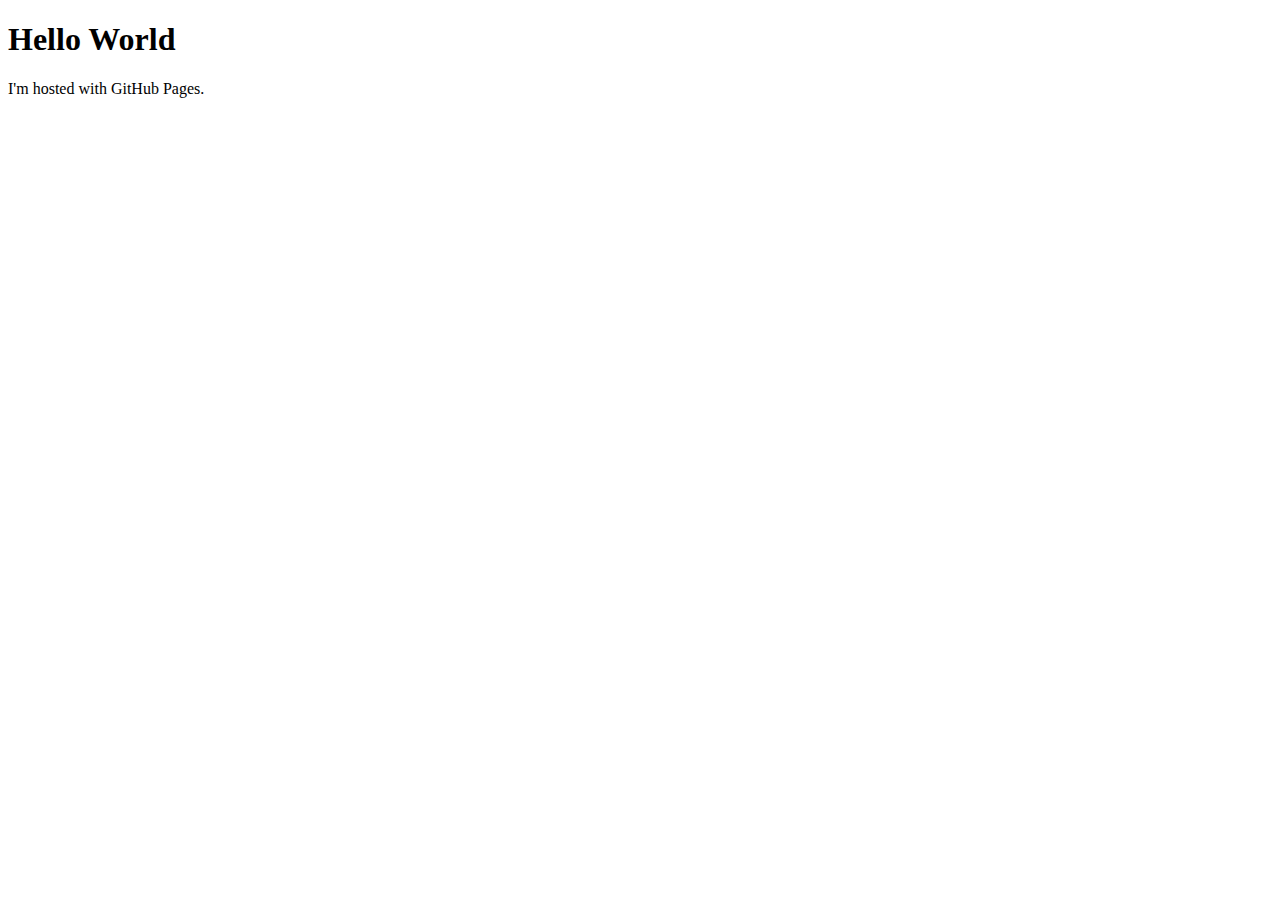
<file: index.html>
<!DOCTYPE html>
<html lang="en">
<head>
    <meta charset="UTF-8">
    <meta http-equiv="X-UA-Compatible" content="IE=edge">
    <meta name="viewport" content="width=device-width, initial-scale=1.0">
    <title>Document</title>
</head>
<body>
    <h1>Hello World</h1>
    <p>I'm hosted with GitHub Pages.</p>
</body>
</html>
</file>
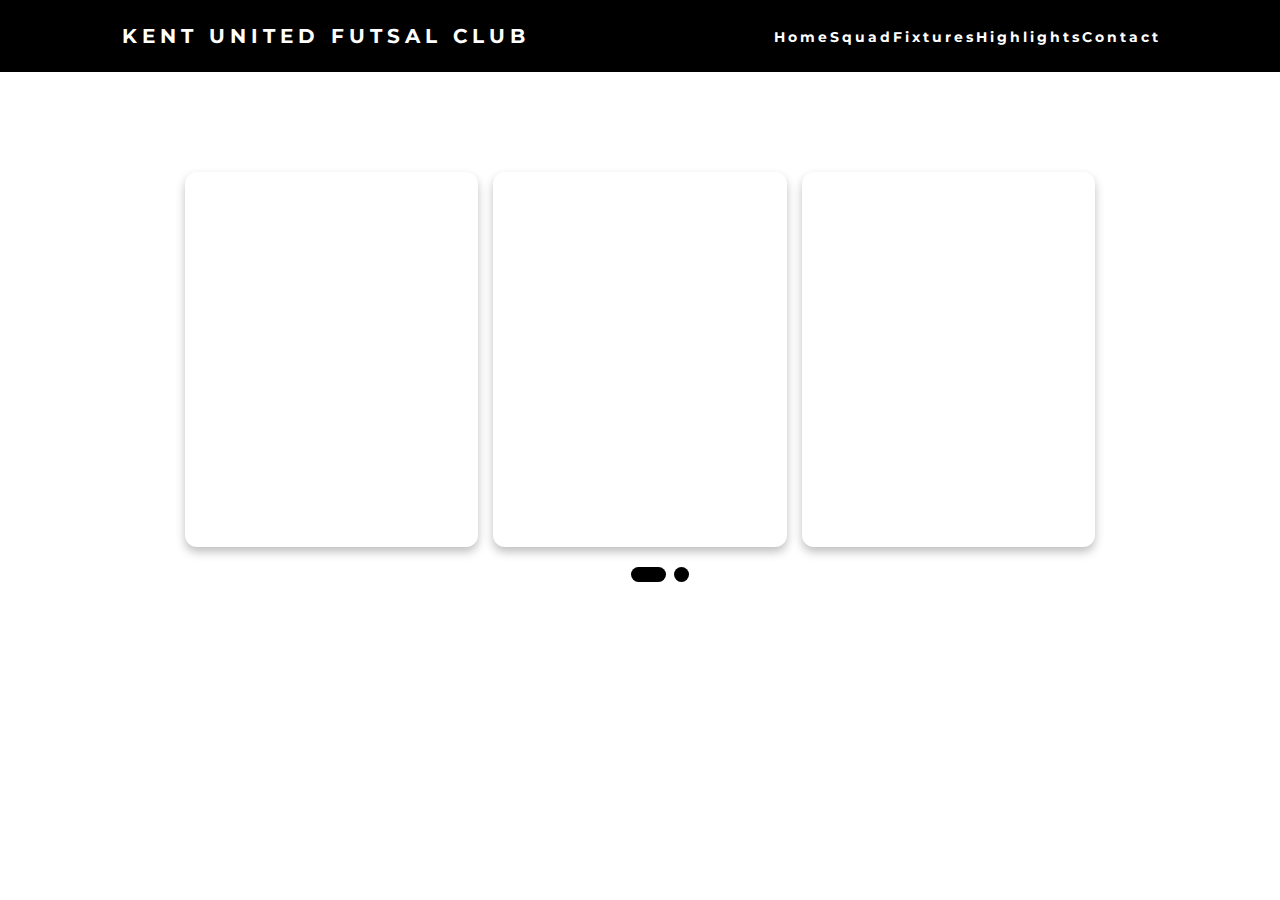
<file: highlights.html>
<!DOCTYPE html>
<html lang="en">

<head>
    <meta charset="UTF-8">
    <meta http-equiv="X-UA-Compatible" content="IE=edge">
    <meta name="viewport" content="width=device-width, initial-scale=1.0">
    <link rel="stylesheet" href="https://fonts.googleapis.com/css?family=Montserrat">
    <link rel="stylesheet" href="highlights.css">
    <title>Kent United Futsal Club</title>
</head>

<body>
    <nav>
        <div class="logo">
            <h4>Kent United Futsal Club</h4>
        </div>
        <ul class="nav-links">
            <li><a href="index.html">Home</a></li>
            <li><a href="squad.html">Squad</a></li>
            <li><a href="fixtures.html">Fixtures</a></li>
            <li><a href="highlights.html">Highlights</a></li>
            <li><a href="contact.html">Contact</a></li>
        </ul>
        <div class="burger">
            <div class="line1"></div>
            <div class="line2"></div>
            <div class="line3"></div>
        </div>
    </nav>

    <section>
        <div class="container">
            <input type="radio" name="dot" id="one">
            <input type="radio" name="dot" id="two">
            <div class="main-card">
                <div class="cards">
                    <div class="card">
                        <div class="content">
                            <iframe width="560" height="315" src="https://www.youtube.com/embed/h9snbc-UwNY"
                                title="YouTube video player" frameborder="0"
                                allow="accelerometer; autoplay; clipboard-write; encrypted-media; gyroscope; picture-in-picture"
                                allowfullscreen></iframe>
                        </div>
                    </div>
                    <div class="card">
                        <div class="content">
                            <iframe width="560" height="315" src="https://www.youtube.com/embed/h9snbc-UwNY"
                                title="YouTube video player" frameborder="0"
                                allow="accelerometer; autoplay; clipboard-write; encrypted-media; gyroscope; picture-in-picture"
                                allowfullscreen></iframe>
                        </div>
                    </div>
                    <div class="card">
                        <div class="content">
                            <iframe width="560" height="315" src="https://www.youtube.com/embed/h9snbc-UwNY"
                                title="YouTube video player" frameborder="0"
                                allow="accelerometer; autoplay; clipboard-write; encrypted-media; gyroscope; picture-in-picture"
                                allowfullscreen></iframe>
                        </div>
                    </div>
                </div>
                <div class="cards">
                    <div class="card">
                        <div class="content">
                            <iframe width="560" height="315" src="https://www.youtube.com/embed/h9snbc-UwNY"
                                title="YouTube video player" frameborder="0"
                                allow="accelerometer; autoplay; clipboard-write; encrypted-media; gyroscope; picture-in-picture"
                                allowfullscreen></iframe>
                        </div>
                    </div>
                    <div class="card">
                        <div class="content">
                            <iframe width="560" height="315" src="https://www.youtube.com/embed/h9snbc-UwNY"
                                title="YouTube video player" frameborder="0"
                                allow="accelerometer; autoplay; clipboard-write; encrypted-media; gyroscope; picture-in-picture"
                                allowfullscreen></iframe>
                        </div>
                    </div>
                    <div class="card">
                        <div class="content">
                            <iframe width="560" height="315" src="https://www.youtube.com/embed/h9snbc-UwNY"
                                title="YouTube video player" frameborder="0"
                                allow="accelerometer; autoplay; clipboard-write; encrypted-media; gyroscope; picture-in-picture"
                                allowfullscreen></iframe>
                        </div>
                    </div>
                </div>
            </div>
            <div class="button">
                <label for="one" class=" active one"></label>
                <label for="two" class="two"></label>
            </div>
        </div>
    </section>


    <script src="nav.js"></script>
</body>

</html>
</file>
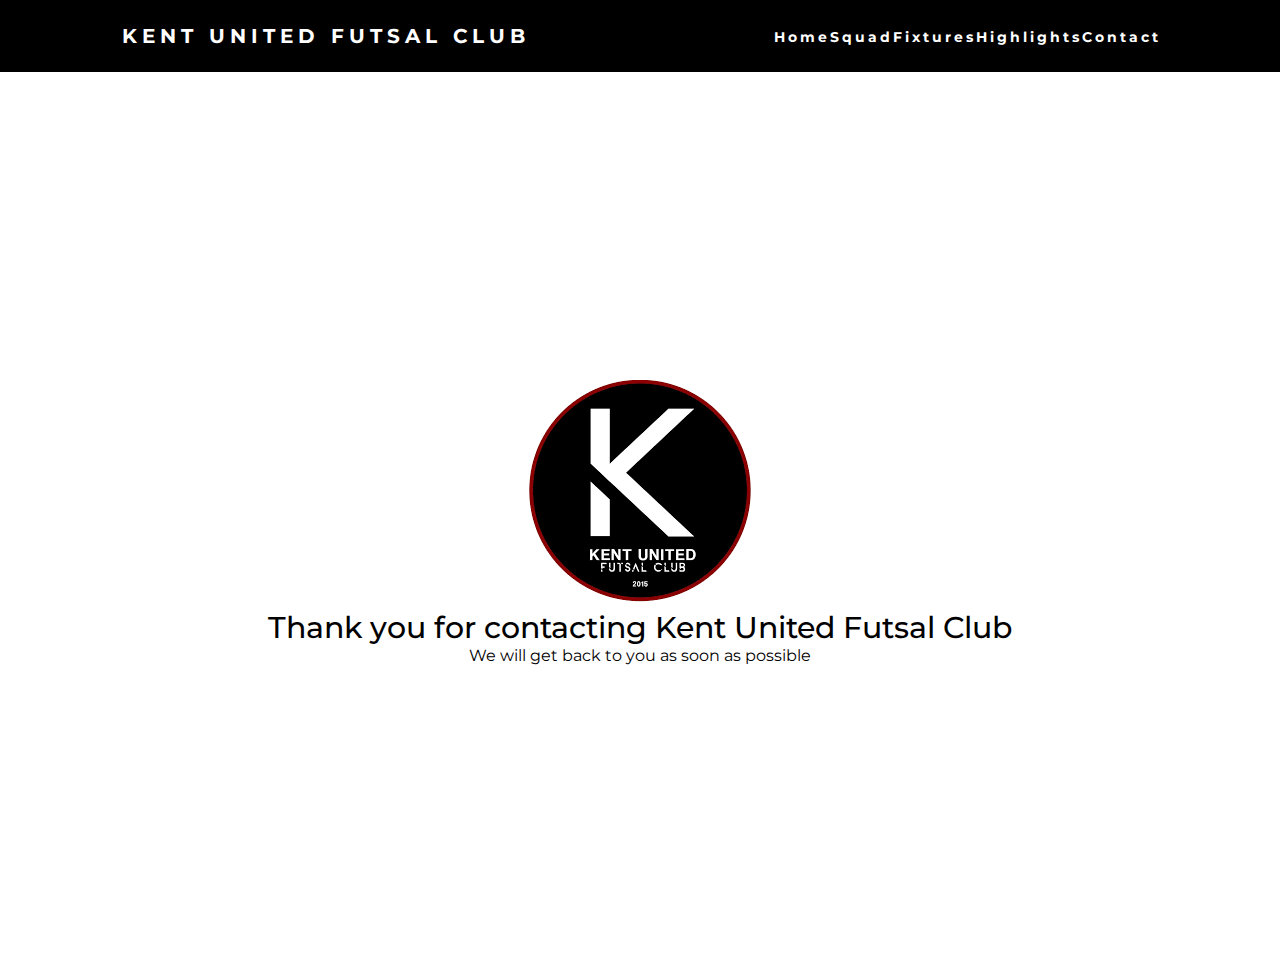
<file: messageSuccess.html>
<!DOCTYPE html>
<html lang="en">
<head>
    <meta charset="UTF-8">
    <meta http-equiv="X-UA-Compatible" content="IE=edge">
    <meta name="viewport" content="width=device-width, initial-scale=1.0">
    <link rel="stylesheet" href="https://fonts.googleapis.com/css?family=Montserrat">
    <link rel="stylesheet" href="messageSuccess.css">
    <title>Kent United Futsal Club</title>
</head>
<body>
    <nav>
        <div class="logo">
            <h4>Kent United Futsal Club</h4>
        </div>
        <ul class="nav-links">
            <li><a href="index.html">Home</a></li>
            <li><a href="squad.html">Squad</a></li>
            <li><a href="fixtures.html">Fixtures</a></li>
            <li><a href="highlights.html">Highlights</a></li>
            <li><a href="contact.html">Contact</a></li>
        </ul>
        <div class="burger">
            <div class="line1"></div>
            <div class="line2"></div>
            <div class="line3"></div>
        </div>
    </nav>

    <section class="contact">
        <div class="content">
            <img src="images/logo.png" alt="">
            <h2>Thank you for contacting Kent United Futsal Club</h2>
            <p>We will get back to you as soon as possible</p>
        </div>
    </section>

    <script src="nav.js"></script>
</body>
</html>
</file>
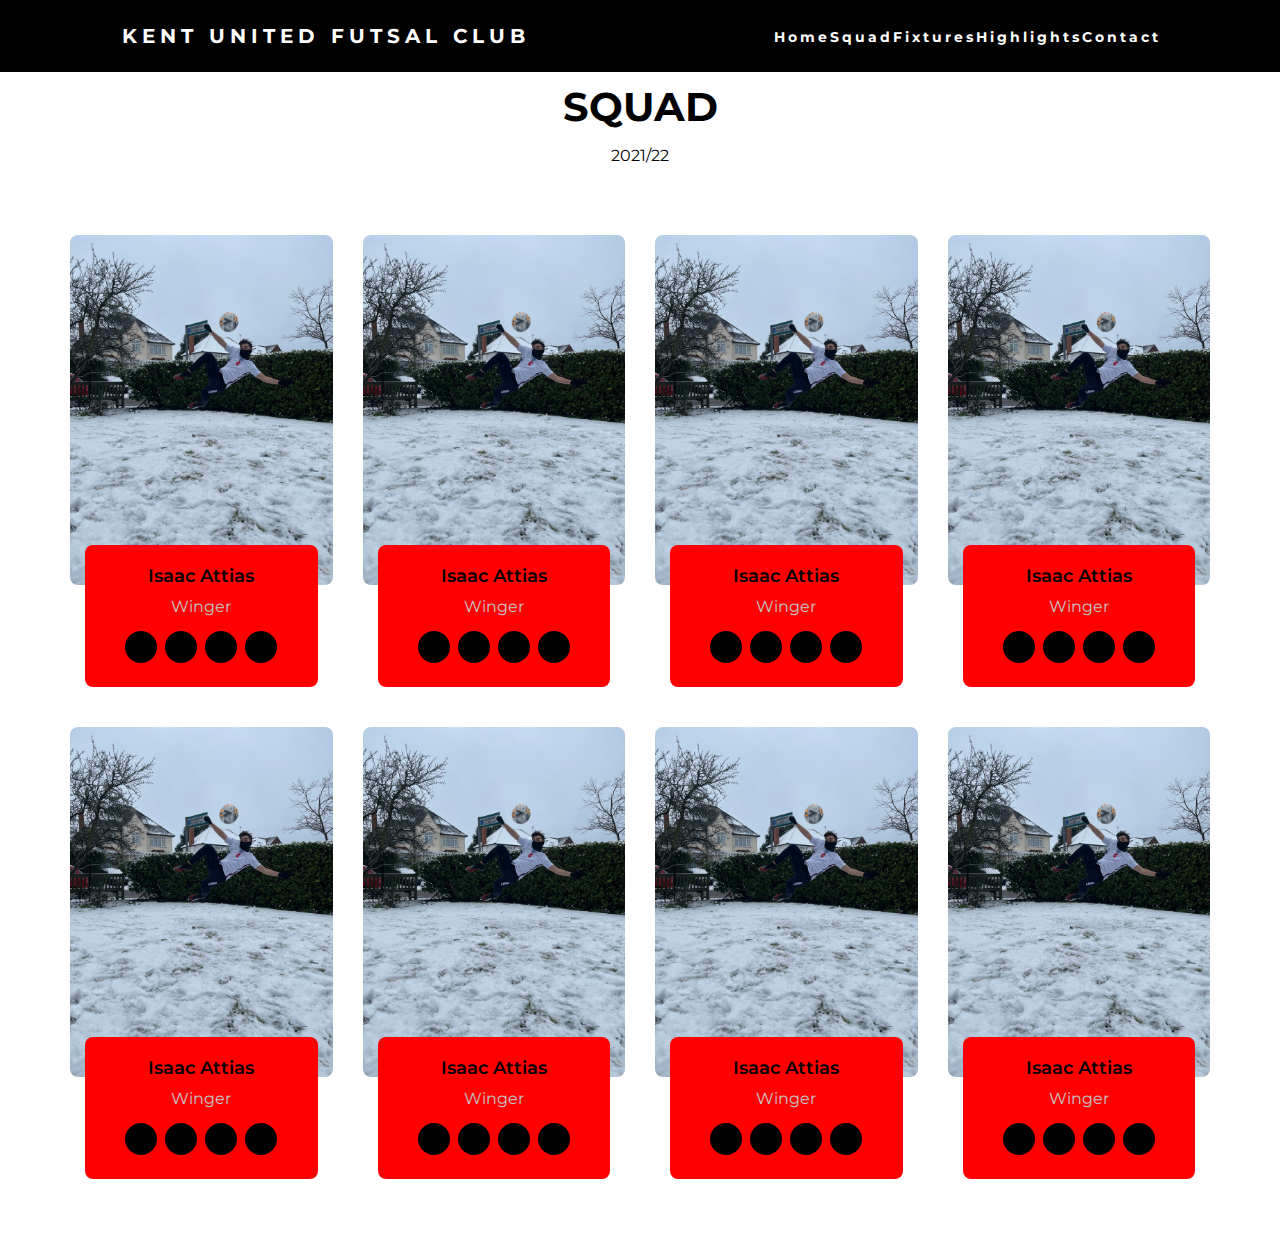
<file: squad.html>
<!DOCTYPE html>
<html lang="en">
<head>
    <meta charset="UTF-8">
    <meta http-equiv="X-UA-Compatible" content="IE=edge">
    <meta name="viewport" content="width=device-width, initial-scale=1.0">
    <link rel="stylesheet" href="https://fonts.googleapis.com/css?family=Montserrat">
    <link rel="stylesheet" href="squad.css">
    <title>Kent United Futsal Club</title>
</head>
<body>
    <nav>
        <div class="logo">
            <h4>Kent United Futsal Club</h4>
        </div>
        <ul class="nav-links">
            <li><a href="index.html">Home</a></li>
            <li><a href="squad.html">Squad</a></li>
            <li><a href="fixtures.html">Fixtures</a></li>
            <li><a href="highlights.html">Highlights</a></li>
            <li><a href="contact.html">Contact</a></li>
        </ul>
        <div class="burger">
            <div class="line1"></div>
            <div class="line2"></div>
            <div class="line3"></div>
        </div>
    </nav>

    <section class="team-section">
        <div class="container">
            <div class="row">
                <div class="section-title">
                    <h1>SQUAD</h1>
                    <p>2021/22</p>
                </div>
            </div>
            <div class="row">
                <div class="team-items">
                    <div class="item">
                        <img src="images/testimage.jpg" alt="team"/>
                        <div class="inner">
                            <div class="info">
                                <h5>Isaac Attias</h5>
                                <p>Winger</p>
                                <div class="social-links">
                                    <a href=""><span class="fa fa-facebook"></span></a>
                                    <a href=""><span class="fa fa-twitter"></span></a>
                                    <a href=""><span class="fa fa-linkedin"></span></a>
                                    <a href=""><span class="fa fa-youtube"></span></a>
                                </div>
                            </div>
                        </div>
                    </div>
                    <div class="item">
                        <img src="images/testimage.jpg" alt="team"/>
                        <div class="inner">
                            <div class="info">
                                <h5>Isaac Attias</h5>
                                <p>Winger</p>
                                <div class="social-links">
                                    <a href=""><span class="fa fa-facebook"></span></a>
                                    <a href=""><span class="fa fa-twitter"></span></a>
                                    <a href=""><span class="fa fa-linkedin"></span></a>
                                    <a href=""><span class="fa fa-youtube"></span></a>
                                </div>
                            </div>
                        </div>
                    </div>
                    <div class="item">
                        <img src="images/testimage.jpg" alt="team"/>
                        <div class="inner">
                            <div class="info">
                                <h5>Isaac Attias</h5>
                                <p>Winger</p>
                                <div class="social-links">
                                    <a href=""><span class="fa fa-facebook"></span></a>
                                    <a href=""><span class="fa fa-twitter"></span></a>
                                    <a href=""><span class="fa fa-linkedin"></span></a>
                                    <a href=""><span class="fa fa-youtube"></span></a>
                                </div>
                            </div>
                        </div>
                    </div>
                    <div class="item">
                        <img src="images/testimage.jpg" alt="team"/>
                        <div class="inner">
                            <div class="info">
                                <h5>Isaac Attias</h5>
                                <p>Winger</p>
                                <div class="social-links">
                                    <a href=""><span class="fa fa-facebook"></span></a>
                                    <a href=""><span class="fa fa-twitter"></span></a>
                                    <a href=""><span class="fa fa-linkedin"></span></a>
                                    <a href=""><span class="fa fa-youtube"></span></a>
                                </div>
                            </div>
                        </div>
                    </div>
                    <div class="item">
                        <img src="images/testimage.jpg" alt="team"/>
                        <div class="inner">
                            <div class="info">
                                <h5>Isaac Attias</h5>
                                <p>Winger</p>
                                <div class="social-links">
                                    <a href=""><span class="fa fa-facebook"></span></a>
                                    <a href=""><span class="fa fa-twitter"></span></a>
                                    <a href=""><span class="fa fa-linkedin"></span></a>
                                    <a href=""><span class="fa fa-youtube"></span></a>
                                </div>
                            </div>
                        </div>
                    </div>
                    <div class="item">
                        <img src="images/testimage.jpg" alt="team"/>
                        <div class="inner">
                            <div class="info">
                                <h5>Isaac Attias</h5>
                                <p>Winger</p>
                                <div class="social-links">
                                    <a href=""><span class="fa fa-facebook"></span></a>
                                    <a href=""><span class="fa fa-twitter"></span></a>
                                    <a href=""><span class="fa fa-linkedin"></span></a>
                                    <a href=""><span class="fa fa-youtube"></span></a>
                                </div>
                            </div>
                        </div>
                    </div>
                    <div class="item">
                        <img src="images/testimage.jpg" alt="team"/>
                        <div class="inner">
                            <div class="info">
                                <h5>Isaac Attias</h5>
                                <p>Winger</p>
                                <div class="social-links">
                                    <a href=""><span class="fa fa-facebook"></span></a>
                                    <a href=""><span class="fa fa-twitter"></span></a>
                                    <a href=""><span class="fa fa-linkedin"></span></a>
                                    <a href=""><span class="fa fa-youtube"></span></a>
                                </div>
                            </div>
                        </div>
                    </div>
                    <div class="item">
                        <img src="images/testimage.jpg" alt="team"/>
                        <div class="inner">
                            <div class="info">
                                <h5>Isaac Attias</h5>
                                <p>Winger</p>
                                <div class="social-links">
                                    <a href=""><span class="fa fa-facebook"></span></a>
                                    <a href=""><span class="fa fa-twitter"></span></a>
                                    <a href=""><span class="fa fa-linkedin"></span></a>
                                    <a href=""><span class="fa fa-youtube"></span></a>
                                </div>
                            </div>
                        </div>
                    </div>
                </div>
            </div>
        </div>
    </section>

    <script src="nav.js"></script>
</body>
</html>
</file>
<file: highlights.css>
*{
    margin: 0px;
    padding: 0px;
    box-sizing: border-box;
    font-family: 'Montserrat';
}
  
nav{
    display: flex;
    justify-content: space-around;
    align-items: center;
    min-height: 8vh;
    background-color: black;
    font-family: 'Montserrat';
}

.logo{
    color: white;
    text-transform: uppercase;
    letter-spacing: 5px;
    font-size: 20px;
}

.nav-links{
    display: flex;
    justify-content: space-around;
    width: 30%;
}

.nav-links li{
    list-style: none;
}

.nav-links a{
    color: white;
    text-decoration: none;
    letter-spacing: 3px;
    font-weight: bold;
    font-size: 14px;
}

.burger {
    display: none;
    cursor: pointer;
}

.burger div{
    width: 25px;
    height: 3px;
    background-color: white;
    margin: 5px;
    transition: all 0.5s ease;
}

@media screen and (max-width: 1024px){
    .nav-links{
        width: 50%;
    }
    .logo{
        font-size: 13px;
    }
}

@media screen and (max-width: 768px){
    body{
        overflow-x: hidden;
    }
    .nav-links{
        position: absolute;
        right: 0px;
        height: 92vh;
        top: 8vh;
        background-color: black;
        display: flex;
        flex-direction: column;
        align-items: center;
        width: 50%;
        transform: translateX(100%);
        transition: transform 0.5s ease-in;
    }
    .nav-links li{
        opacity: 0;
    }
    .burger{
        display: block;
    }
}

.nav-active{
    transform: translateX(0%);
}

@keyframes navLinkFade {
    from{
        opacity: 0;
        transform: translateX(50px);
    }
    to{
        opacity: 1;
        transform: translateX(0px);
    }
}

.toggle .line1{
    transform: rotate(-45deg) translate(-5px,6px);
}

.toggle .line2{
    opacity: 0;
}

.toggle .line3{
    transform: rotate(45deg) translate(-5px,-6px);
}

body{
	margin:0;
	font-family: 'Montserrat';
}

.container{
    max-width: 950px;
    width: 100%;
    overflow: hidden;
    margin: auto;
    padding-top: 100px;
}

.container .main-card{
    display: flex;
    justify-content: space-evenly;
    width: 200%;
    transition: 1s;
}

#two:checked ~ .main-card{
    margin-left: -100%;
}

.container .main-card .cards{
    width: calc(100% / 2 - 10px);
    display: flex;
    flex-wrap: wrap;
    margin: 0 20px;
    justify-content: space-between;
}

.main-card .cards .card{
    width: calc(100% / 3 - 10px);
    background: #fff;
    border-radius: 12px;
    padding: 30px;
    box-shadow: 0 5px 10px rgba(0, 0, 0, 0.25);
    transition: all 0.4s ease;
}

.main-card .cards .card:hover{
    transform: translateY(-15px);
}

.cards .card .content{
    width: 100%;
    display: flex;
    flex-direction: column;
    justify-content: center;
    align-items: center;
    text-align: center;
}

.container .button{
    width: 100%;
    display: flex;
    justify-content: center;
    margin: 20px;
}

.button label{
    height: 15px;
    width: 15px;
    border-radius: 20px;
    background: black;
    margin: 0 4px;
    cursor: pointer;
    transition: all 0.5s ease;
}

.button label.active{
    width: 35px;
}

#one:checked ~ .button .one{
    width: 35px;
}

#one:checked ~ .button .two{
    width: 15px;
}

#two:checked ~ .button .one{
    width: 15px;
}

#two:checked ~ .button .two{
    width: 35px;
}

input[type="radio"]{
    display: none;
}

@media (max-width: 768px) {
    .main-card .cards .card{
      margin: 20px 0 10px 0;
      width: calc(100% / 2 - 10px);
    }
}

@media (max-width: 600px) {
    .main-card .cards .card{
      /* margin: 20px 0 10px 0; */
      width: 100%;
    }
}
</file>
<file: messageSuccess.css>
*{
    margin: 0px;
    padding: 0px;
    box-sizing: border-box;
    font-family: 'Montserrat';
}
  
nav{
    display: flex;
    justify-content: space-around;
    align-items: center;
    min-height: 8vh;
    background-color: black;
    font-family: 'Montserrat';
}

.logo{
    color: white;
    text-transform: uppercase;
    letter-spacing: 5px;
    font-size: 20px;
}

.nav-links{
    display: flex;
    justify-content: space-around;
    width: 30%;
}

.nav-links li{
    list-style: none;
}

.nav-links a{
    color: white;
    text-decoration: none;
    letter-spacing: 3px;
    font-weight: bold;
    font-size: 14px;
}

.burger {
    display: none;
    cursor: pointer;
}

.burger div{
    width: 25px;
    height: 3px;
    background-color: white;
    margin: 5px;
    transition: all 0.5s ease;
}

@media screen and (max-width: 1024px){
    .nav-links{
        width: 50%;
    }
    .logo{
        font-size: 13px;
    }
}

@media screen and (max-width: 768px){
    body{
        overflow-x: hidden;
    }
    .nav-links{
        position: absolute;
        right: 0px;
        height: 92vh;
        top: 8vh;
        background-color: black;
        display: flex;
        flex-direction: column;
        align-items: center;
        width: 50%;
        transform: translateX(100%);
        transition: transform 0.5s ease-in;
    }
    .nav-links li{
        opacity: 0;
    }
    .burger{
        display: block;
    }
}

.nav-active{
    transform: translateX(0%);
}

@keyframes navLinkFade {
    from{
        opacity: 0;
        transform: translateX(50px);
    }
    to{
        opacity: 1;
        transform: translateX(0px);
    }
}

.toggle .line1{
    transform: rotate(-45deg) translate(-5px,6px);
}

.toggle .line2{
    opacity: 0;
}

.toggle .line3{
    transform: rotate(45deg) translate(-5px,-6px);
}

body{
	margin:0;
	font-family: 'Montserrat';
}

.contact {
    position: relative;
    min-height: 100vh;
    padding: 50px 100px;
    display: flex;
    justify-content: center;
    align-items: center;
    flex-direction: column;
}

.contact .content{
    max-width: 800px;
    text-align: center;
}

.contact .content h2 {
    font-size: 30px;
    font-weight: 500;
    color: black;
}
</file>
<file: squad.css>
*{
    margin: 0px;
    padding: 0px;
    box-sizing: border-box;
}
  
nav{
    display: flex;
    justify-content: space-around;
    align-items: center;
    min-height: 8vh;
    background-color: black;
    font-family: 'Montserrat';
}

.logo{
    color: white;
    text-transform: uppercase;
    letter-spacing: 5px;
    font-size: 20px;
}

.nav-links{
    display: flex;
    justify-content: space-around;
    width: 30%;
}

.nav-links li{
    list-style: none;
}

.nav-links a{
    color: white;
    text-decoration: none;
    letter-spacing: 3px;
    font-weight: bold;
    font-size: 14px;
}

.burger {
    display: none;
    cursor: pointer;
}

.burger div{
    width: 25px;
    height: 3px;
    background-color: white;
    margin: 5px;
    transition: all 0.5s ease;
}

@media screen and (max-width: 1024px){
    .nav-links{
        width: 50%;
    }
    .logo{
        font-size: 13px;
    }
}

@media screen and (max-width: 768px){
    body{
        overflow-x: hidden;
    }
    .nav-links{
        position: absolute;
        right: 0px;
        height: 92vh;
        top: 8vh;
        background-color: black;
        display: flex;
        flex-direction: column;
        align-items: center;
        width: 50%;
        transform: translateX(100%);
        transition: transform 0.5s ease-in;
    }
    .nav-links li{
        opacity: 0;
    }
    .burger{
        display: block;
    }
}

.nav-active{
    transform: translateX(0%);
}

@keyframes navLinkFade {
    from{
        opacity: 0;
        transform: translateX(50px);
    }
    to{
        opacity: 1;
        transform: translateX(0px);
    }
}

.toggle .line1{
    transform: rotate(-45deg) translate(-5px,6px);
}

.toggle .line2{
    opacity: 0;
}

.toggle .line3{
    transform: rotate(45deg) translate(-5px,-6px);
}

body{
	margin:0;
	font-family: 'Montserrat';
}

.team-section{
	background-color:white;
	min-height: 100vh;
	padding:10px 15px 30px;
}

.container{
	max-width: 1170px;
	margin:auto;
}

.row{
	display: flex;
	flex-wrap: wrap;
}

.team-section .section-title{
	flex-basis: 100%;
	max-width: 100%;
	margin-bottom: 70px;
}

.team-section .section-title h1{
	font-size: 40px;
	text-align: center;
	margin:0;
	color: black;
	font-weight: 700;
}

.team-section .section-title p{
	font-size:16px;
	text-align: center;
	margin:15px 0 0;
	color:black;
}
.team-section .team-items{
	
	flex-basis: 100%;
	max-width: 100%;
	display: flex;
	flex-wrap: wrap;
	justify-content: space-around;
}
.team-section .team-items .item{
 flex-basis: calc(25% - 30px);
 max-width: calc(25% - 30px);
 transition: all .5s ease;
 margin-bottom: 40px;
}
.team-section .team-items .item img{
	display: block;
	width: 100%;
	border-radius: 8px;
}

.team-section .team-items .item .inner{
	position: relative;
	z-index: 11;
	padding:0 15px;
}
.team-section .team-items .item .inner .info{
	background-color:red;
	text-align: center;
	padding: 20px 15px;
	border-radius:8px;
	transition: all .5s ease;
	margin-top: -40px;
}
.team-section .team-items .item:hover  .info{
    transform: translateY(-20px);
}
.team-section .team-items .item:hover{
 transform: translateY(-10px);	
}
.team-section .team-items .item .inner .info h5{
	margin:0;
	font-size: 18px;
	font-weight: 600;
	color:black;
}
.team-section .team-items .item .inner .info p{
	font-size: 16px;
	font-weight: 400;
	color:#c5c5c5;
	margin:10px 0 0;
}

.team-section .team-items .item .inner .info .social-links{
	padding-top: 15px;
}

.team-section .team-items .item .inner .info .social-links a{
	display: inline-block;
	height: 32px;
	width: 32px;
	background-color: black;
	color:red;
	border-radius: 50%;
	margin:0 2px;
	text-align: center;
	line-height: 32px;
	font-size:16px;
	transition: all .5s ease;
}

.team-section .team-items .item .inner .info .social-links a:hover{
	box-shadow: 0 0 10px #000;
}

/*responsive*/
@media(max-width: 991px){
	.team-section .team-items .item{
      flex-basis: calc(50% - 30px);
       max-width: calc(50% - 30px);

   }
}

@media(max-width: 767px){
	.team-section .team-items .item{
      flex-basis: calc(100%);
       max-width: calc(100%);

   }
}
</file>
